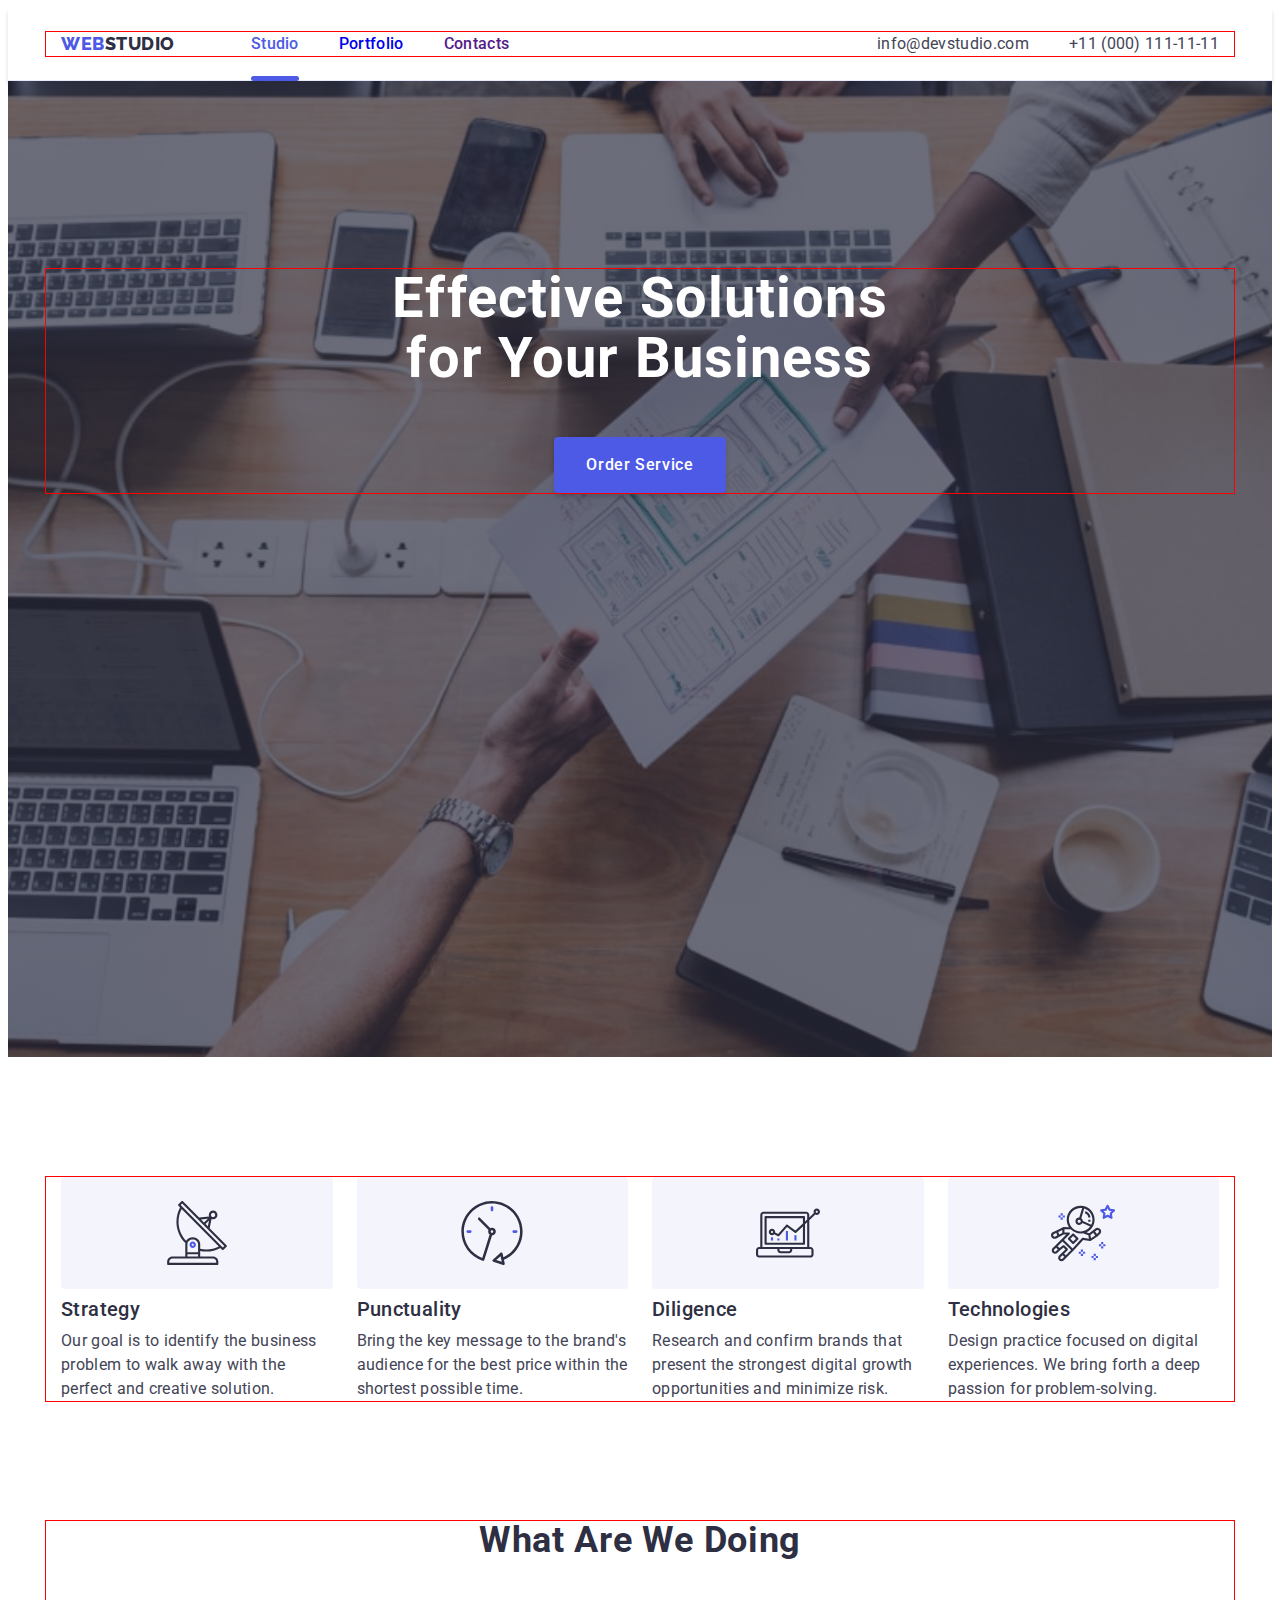
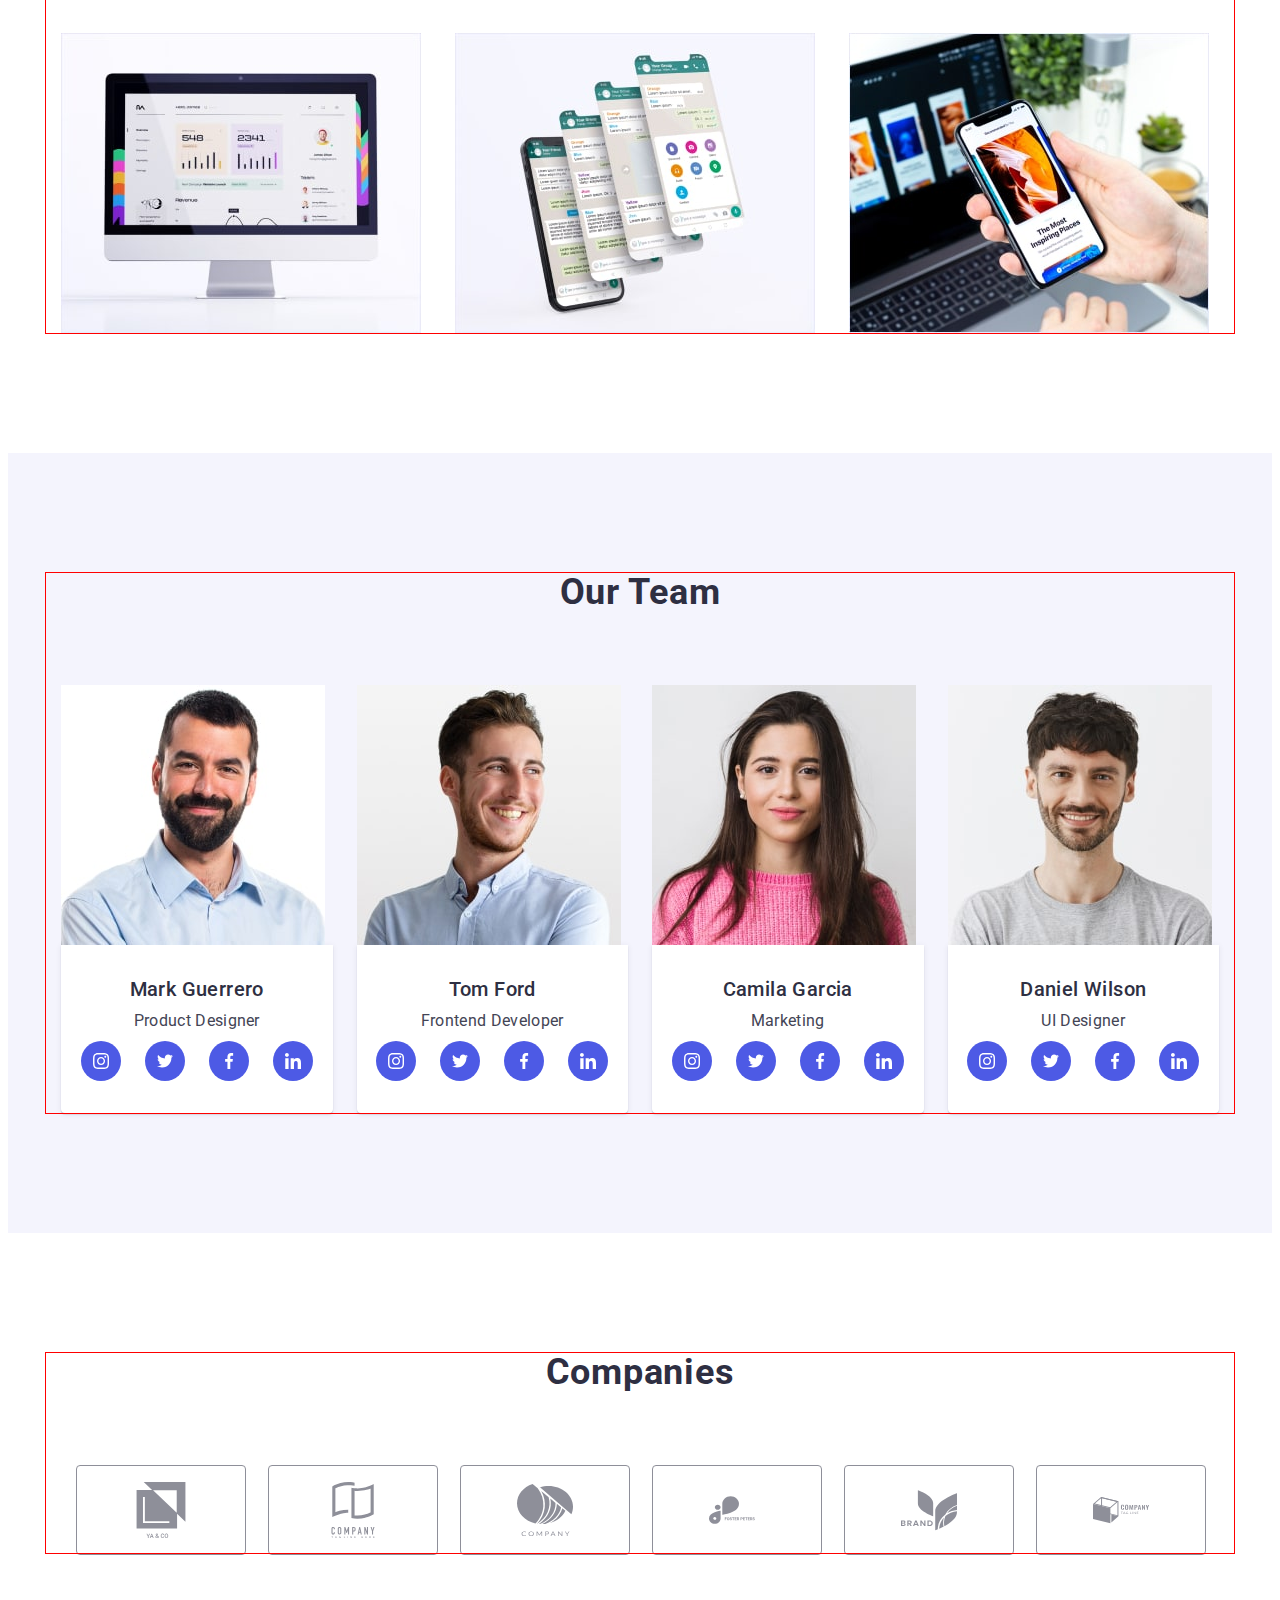
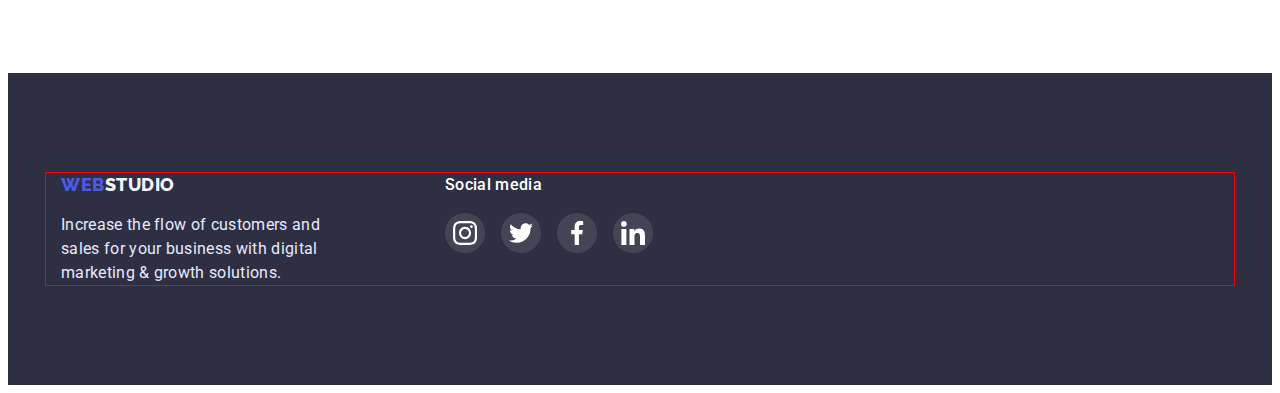
<file: index.html>
<!DOCTYPE html>
<html lang="en">
	<head>
		<meta charset="UTF-8" />
		<meta http-equiv="X-UA-Compatible" content="IE=edge" />
		<meta name="viewport" content="width=device-width, initial-scale=1.0" />
		<title>WebStudio</title>
		<link
			rel="stylesheet"
			href="https://cdnjs.cloudflare.com/ajax/libs/modern-normalize/1.1.0/modern-normalize.min.css"
			integrity="sha512-wpPYUAdjBVSE4KJnH1VR1HeZfpl1ub8YT/NKx4PuQ5NmX2tKuGu6U/JRp5y+Y8XG2tV+wKQpNHVUX03MfMFn9Q=="
			crossorigin="anonymous"
			referrerpolicy="no-referrer"
		/>
		<link rel="preconnect" href="https://fonts.googleapis.com" />
		<link rel="preconnect" href="https://fonts.gstatic.com" crossorigin />
		<link
			href="https://fonts.googleapis.com/css2?family=Raleway:wght@800&family=Roboto:wght@400;500;700&display=swap"
			rel="stylesheet"
		/>
		<link rel="stylesheet" href="./css/styles.css" />
	</head>
	<body>
		<header class="header">
			<div class="container header-container">
				<nav class="header-navigation">
					<a href="./index.html" class="header-logo link"><span>Web</span>Studio</a>
					<ul class="header-list list">
						<li class="header-item"><a href="./index.html" class="header-link link active">Studio</a></li>
						<li class="header-item"><a href="./portfolio.html" class="header-link link">Portfolio</a></li>
						<li class="header-item"><a href="" class="header-link link">Contacts</a></li>
					</ul>
				</nav>
				<address class="contacts">
					<ul class="contacts-list list">
						<li class="contacts-item"
							><a href="mailto:info@devstudio.com" class="contacts-link link">info@devstudio.com</a></li
						>
						<li class="contacts-item"
							><a href="tel:+110001111111" class="contacts-link link">+11 (000) 111-11-11</a></li
						>
					</ul>
				</address>
			</div>
		</header>
		<main>
			<!-- Hero Section -->
			<section class="hero">
				<div class="container">
					<h1 class="hero-title">Effective Solutions for Your Business</h1>
					<button type="button" class="hero-btn btn" data-modal-open>Order Service</button>
				</div>
			</section>
			<!--/Hero Section -->

			<!-- Features Section -->
			<section class="features">
				<div class="container">
					<h2 class="visually-hidden">Aur Features</h2>
					<ul class="features-list list">
						<li class="features-item">
							<div class="features-box">
								<svg class="features-icon" width="64" height="64">
									<use href="./images/icons.svg.svg#icon-antenna-1"></use>
								</svg>
							</div>
							<h3 class="features-subtitle">Strategy</h3>
							<p class="features-description">
								Our goal is to identify the business problem to walk away with the perfect and creative solution.
							</p>
						</li>
						<li class="features-item">
							<div class="features-box">
								<svg class="features-icon" width="64" height="64">
									<use href="./images/icons.svg.svg#icon-clock-1"></use>
								</svg>
							</div>
							<h3 class="features-subtitle">Punctuality</h3>
							<p class="features-description">
								Bring the key message to the brand's audience for the best price within the shortest possible time.
							</p>
						</li>
						<li class="features-item">
							<div class="features-box">
								<svg class="features-icon" width="64" height="64">
									<use href="./images/icons.svg.svg#icon-diagram-1"></use>
								</svg>
							</div>
							<h3 class="features-subtitle">Diligence</h3>
							<p class="features-description">
								Research and confirm brands that present the strongest digital growth opportunities and minimize risk.
							</p>
						</li>
						<li class="features-item">
							<div class="features-box">
								<svg class="features-icon" width="64" height="64">
									<use href="./images/icons.svg.svg#icon-astronaut-1"></use>
								</svg>
							</div>
							<h3 class="features-subtitle">Technologies</h3>
							<p class="features-description">
								Design practice focused on digital experiences. We bring forth a deep passion for problem-solving.
							</p>
						</li>
					</ul>
				</div>
			</section>
			<!-- /Features Section -->

			<!-- Work Section -->
			<section class="work">
				<div class="container">
					<h2 class="work-title">What are we doing</h2>
					<ul class="work-list list">
						<li class="work-item">
							<img src="./images/work-1.jpg" alt="work" width="360" height="300" />
						</li>
						<li class="work-item">
							<img src="./images/work-2.jpg" alt="work" width="360" height="300" />
						</li>
						<li class="work-item">
							<img src="./images/work-3.jpg" alt="work" width="360" height="300" />
						</li>
					</ul>
				</div>
			</section>
			<!-- /Work Section -->

			<!-- Team Section -->
			<section class="team">
				<div class="container">
					<h2 class="team-title">Our Team</h2>
					<ul class="team-list list">
						<li class="team-item">
							<img src="./images/face-1.jpg" alt="programmer" width="264" height="260" />
							<div class="team-content">
								<h3 class="team-subtitle">Mark Guerrero</h3>
								<p class="team-description">Product Designer</p>
								<ul class="team-social-list list">
									<li class="team-social-item"
										><a href="" class="team-social-link link">
											<svg class="team-social-icon" width="16" height="16">
												<use href="./images/icons.svg.svg#icon-instagram"></use></svg></a
									></li>
									<li class="team-social-item"
										><a href="" class="team-social-link link"
											><svg class="team-social-icon" width="16" height="16">
												<use href="./images/icons.svg.svg#icon-twitter"></use></svg></a
									></li>
									<li class="team-social-item"
										><a href="" class="team-social-link link"
											><svg class="team-social-icon" width="16" height="16">
												<use href="./images/icons.svg.svg#icon-facebook"></use></svg></a
									></li>
									<li class="team-social-item"
										><a href="" class="team-social-link link"
											><svg class="team-social-icon" width="16" height="16">
												<use href="./images/icons.svg.svg#icon-linkedin"></use></svg></a
									></li>
								</ul>
							</div>
						</li>
						<li class="team-item">
							<img src="./images/face-2.jpg" alt="programmer" width="264" height="260" />
							<div class="team-content">
								<h3 class="team-subtitle">Tom Ford</h3>
								<p class="team-description">Frontend Developer</p>
								<ul class="team-social-list list">
									<li class="team-social-item"
										><a href="" class="team-social-link link">
											<svg class="team-social-icon" width="16" height="16">
												<use href="./images/icons.svg.svg#icon-instagram"></use></svg></a
									></li>
									<li class="team-social-item"
										><a href="" class="team-social-link link"
											><svg class="team-social-icon" width="16" height="16">
												<use href="./images/icons.svg.svg#icon-twitter"></use></svg></a
									></li>
									<li class="team-social-item"
										><a href="" class="team-social-link link"
											><svg class="team-social-icon" width="16" height="16">
												<use href="./images/icons.svg.svg#icon-facebook"></use></svg></a
									></li>
									<li class="team-social-item"
										><a href="" class="team-social-link link"
											><svg class="team-social-icon" width="16" height="16">
												<use href="./images/icons.svg.svg#icon-linkedin"></use></svg></a
									></li>
								</ul>
							</div>
						</li>
						<li class="team-item">
							<img src="./images/face-3.jpg" alt="programmer" width="264" height="260" />
							<div class="team-content">
								<h3 class="team-subtitle">Camila Garcia</h3>
								<p class="team-description">Marketing</p>
								<ul class="team-social-list list">
									<li class="team-social-item"
										><a href="" class="team-social-link link">
											<svg class="team-social-icon" width="16" height="16">
												<use href="./images/icons.svg.svg#icon-instagram"></use></svg></a
									></li>
									<li class="team-social-item"
										><a href="" class="team-social-link link"
											><svg class="team-social-icon" width="16" height="16">
												<use href="./images/icons.svg.svg#icon-twitter"></use></svg></a
									></li>
									<li class="team-social-item"
										><a href="" class="team-social-link link"
											><svg class="team-social-icon" width="16" height="16">
												<use href="./images/icons.svg.svg#icon-facebook"></use></svg></a
									></li>
									<li class="team-social-item"
										><a href="" class="team-social-link link"
											><svg class="team-social-icon" width="16" height="16">
												<use href="./images/icons.svg.svg#icon-linkedin"></use></svg></a
									></li>
								</ul>
							</div>
						</li>
						<li class="team-item">
							<img src="./images/face-4.jpg" alt="programmer" width="264" height="260" />
							<div class="team-content">
								<h3 class="team-subtitle">Daniel Wilson</h3>
								<p class="team-description">UI Designer</p>
								<ul class="team-social-list list">
									<li class="team-social-item"
										><a href="" class="team-social-link link">
											<svg class="team-social-icon" width="16" height="16">
												<use href="./images/icons.svg.svg#icon-instagram"></use></svg></a
									></li>
									<li class="team-social-item"
										><a href="" class="team-social-link link"
											><svg class="team-social-icon" width="16" height="16">
												<use href="./images/icons.svg.svg#icon-twitter"></use></svg></a
									></li>
									<li class="team-social-item"
										><a href="" class="team-social-link link"
											><svg class="team-social-icon" width="16" height="16">
												<use href="./images/icons.svg.svg#icon-facebook"></use></svg></a
									></li>
									<li class="team-social-item"
										><a href="" class="team-social-link link"
											><svg class="team-social-icon" width="16" height="16">
												<use href="./images/icons.svg.svg#icon-linkedin"></use></svg></a
									></li>
								</ul>
							</div>
						</li>
					</ul>
				</div>
			</section>
			<!-- /Team Section -->

			<!-- Companies Section -->
			<section class="companies">
				<div class="container">
					<h2 class="companies-title">Companies</h2>
					<ul class="companies-list list">
						<li class="companies-item"
							><a href="" class="companies-link link">
								<svg class="companies-icon" width="104" height="56">
									<use href="./images/icons.svg.svg#icon-company-1"></use>
								</svg> </a
						></li>
						<li class="companies-item"
							><a href="" class="companies-link link"
								><svg class="companies-icon" width="104" height="56">
									<use href="./images/icons.svg.svg#icon-company-2"></use></svg></a
						></li>
						<li class="companies-item"
							><a href="" class="companies-link link"
								><svg class="companies-icon" width="104" height="56">
									<use href="./images/icons.svg.svg#icon-company-3"></use></svg></a
						></li>
						<li class="companies-item"
							><a href="" class="companies-link link"
								><svg class="companies-icon" width="104" height="56">
									<use href="./images/icons.svg.svg#icon-company-4"></use></svg></a
						></li>
						<li class="companies-item"
							><a href="" class="companies-link link"
								><svg class="companies-icon" width="104" height="56">
									<use href="./images/icons.svg.svg#icon-company-5"></use></svg></a
						></li>
						<li class="companies-item"
							><a href="" class="companies-link link"
								><svg class="companies-icon" width="104" height="56">
									<use href="./images/icons.svg.svg#icon-company-6"></use></svg></a
						></li>
					</ul>
				</div>
			</section>

			<!--/Companies Section -->
		</main>
		<footer class="footer">
			<div class="display-primary container">
				<div class="footer-text-container">
					<a href="./index.html" class="footer-logo link"><span>Web</span>Studio</a>
					<p class="footer-description">
						Increase the flow of customers and sales for your business with digital marketing & growth solutions.
					</p>
				</div>
				<div class="footer-social-container">
					<p class="footer-social-title">Social media</p>
					<ul class="footer-social-list list">
						<li class="footer-social-item"
							><a href="" class="footer-social-link link">
								<svg class="footer-social-icon" width="24" height="24">
									<use href="./images/icons.svg.svg#icon-instagram"></use>
								</svg> </a
						></li>
						<li class="footer-social-item"
							><a href="" class="footer-social-link link"
								><svg class="footer-social-icon" width="24" height="24">
									<use href="./images/icons.svg.svg#icon-twitter"></use></svg></a
						></li>
						<li class="footer-social-item"
							><a href="" class="footer-social-link link"
								><svg class="footer-social-icon" width="24" height="24">
									<use href="./images/icons.svg.svg#icon-facebook"></use></svg></a
						></li>
						<li class="footer-social-item"
							><a href="" class="footer-social-link link"
								><svg class="footer-social-icon" width="24" height="24">
									<use href="./images/icons.svg.svg#icon-linkedin"></use></svg></a
						></li>
					</ul>
				</div>
			</div>
		</footer>
		<!-- Modal -->
		<div class="backdrop is-hidden" data-modal>
			<div class="modal" data-modal-close>
				<button type="button" class="modal-close">
					<svg class="modal-close-icon" width="24" height="24">
						<use href="./images/symbol-defs.svg#icon-modal-close"></use>
					</svg>
				</button>
			</div>
		</div>

		<script src="./js/modal.js"></script>
	</body>
</html>
</file>
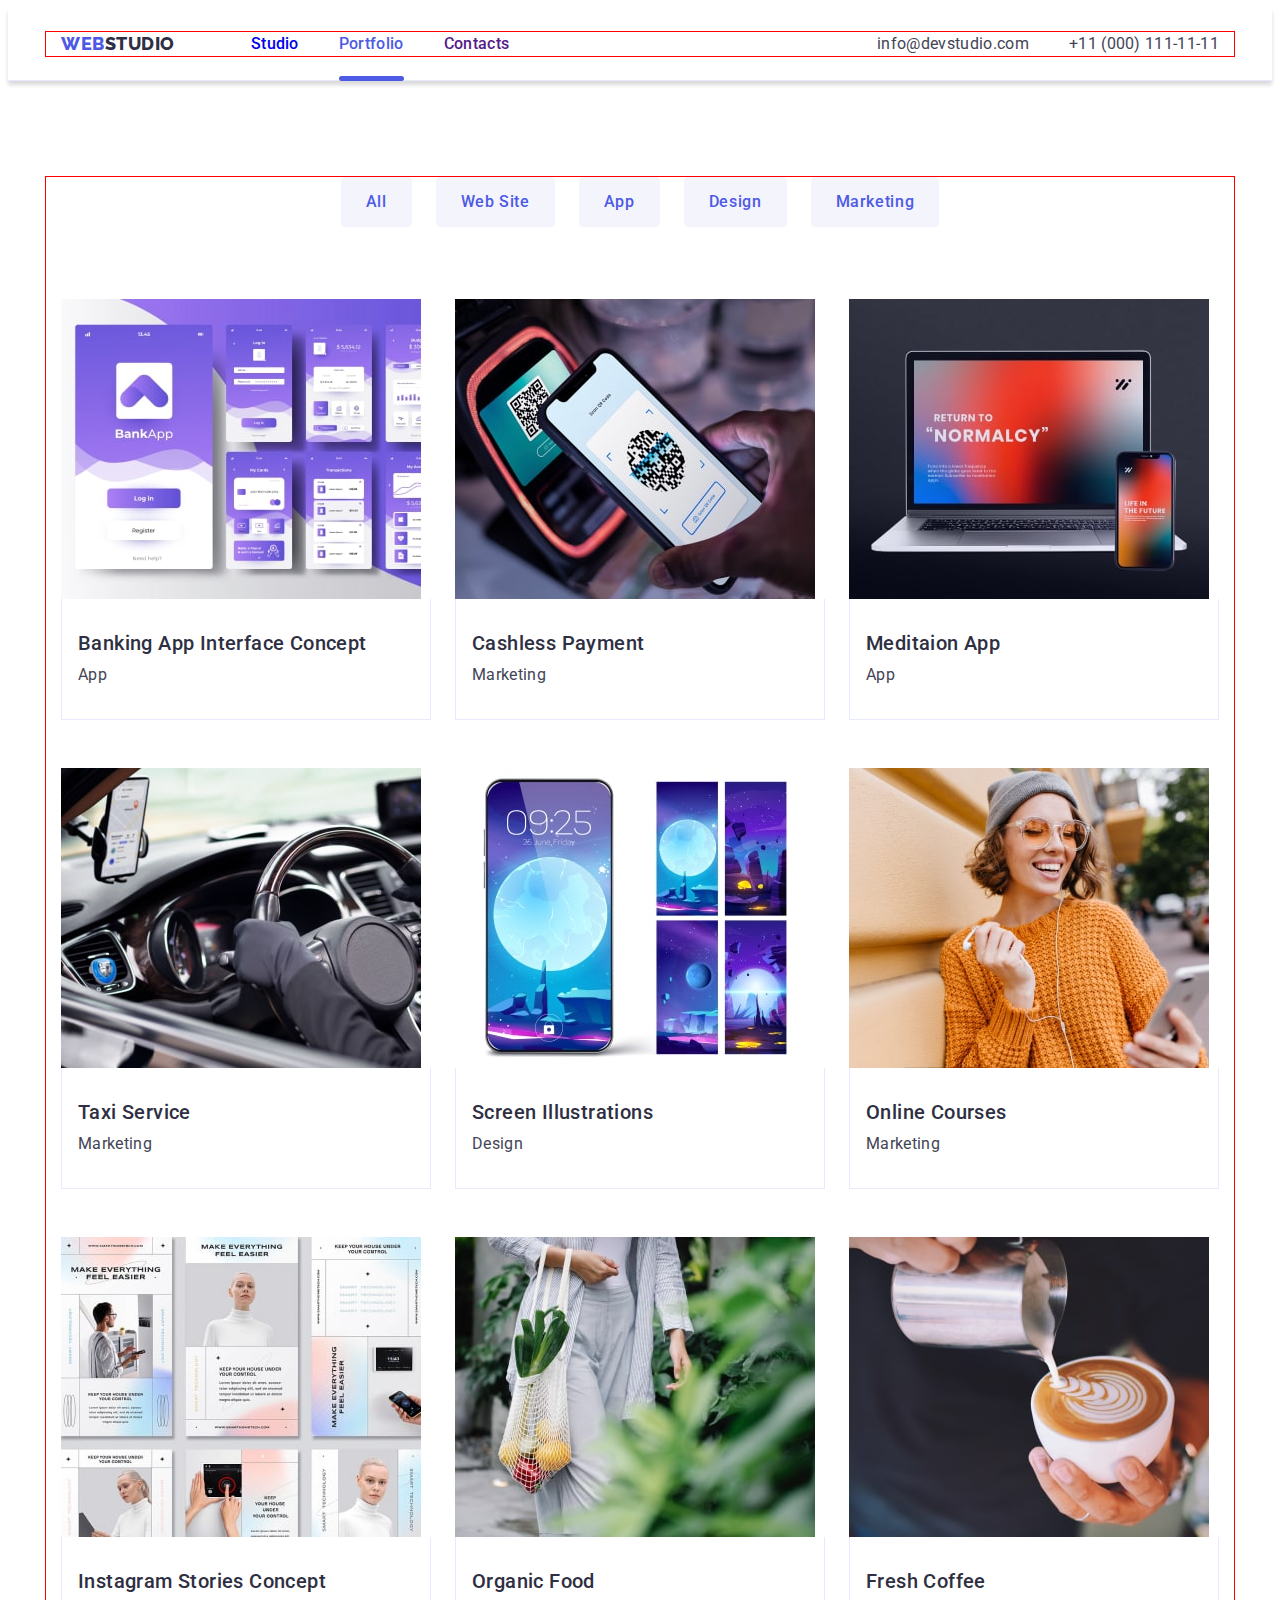
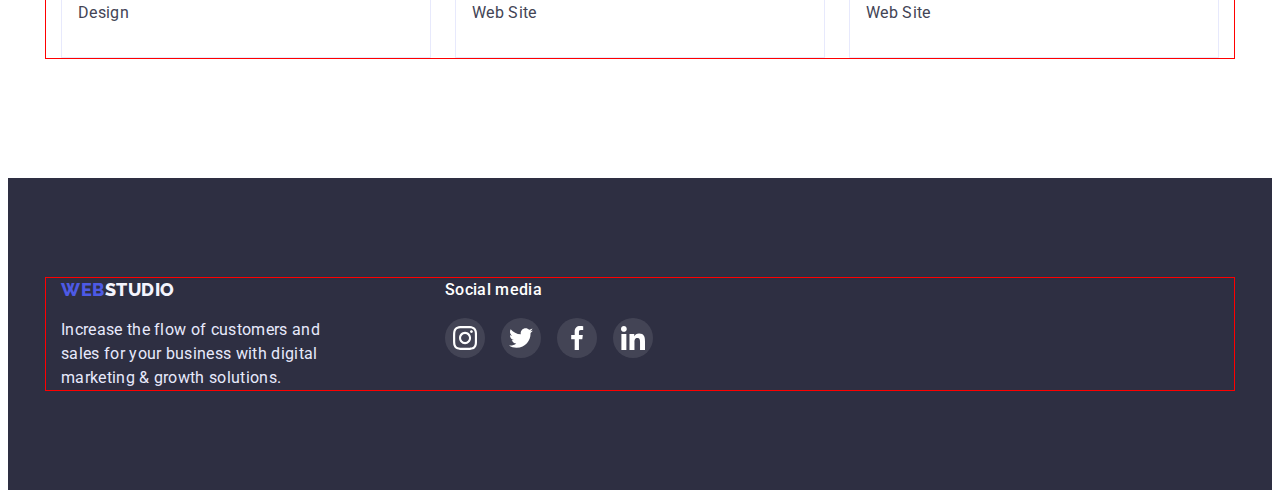
<file: portfolio.html>
<!DOCTYPE html>
<html lang="en">
	<head>
		<meta charset="UTF-8" />
		<meta http-equiv="X-UA-Compatible" content="IE=edge" />
		<meta name="viewport" content="width=device-width, initial-scale=1.0" />
		<title>WebStudio</title>
		<link
			rel="stylesheet"
			href="https://cdnjs.cloudflare.com/ajax/libs/modern-normalize/1.1.0/modern-normalize.min.css"
			integrity="sha512-wpPYUAdjBVSE4KJnH1VR1HeZfpl1ub8YT/NKx4PuQ5NmX2tKuGu6U/JRp5y+Y8XG2tV+wKQpNHVUX03MfMFn9Q=="
			crossorigin="anonymous"
			referrerpolicy="no-referrer"
		/>
		<link rel="preconnect" href="https://fonts.googleapis.com" />
		<link rel="preconnect" href="https://fonts.gstatic.com" crossorigin />
		<link
			href="https://fonts.googleapis.com/css2?family=Raleway:wght@800&family=Roboto:wght@400;500;700&display=swap"
			rel="stylesheet"
		/>
		<link rel="stylesheet" href="./css/styles.css" />
	</head>
	<body>
		<header class="header">
			<div class="container header-container">
				<nav class="header-navigation">
					<a href="./index.html" class="header-logo link"><span>Web</span>Studio</a>
					<ul class="header-list list">
						<li class="header-item"><a href="./index.html" class="header-link link">Studio</a></li>
						<li class="header-item"><a href="./portfolio.html" class="header-link link active">Portfolio</a></li>
						<li class="header-item"><a href="" class="header-link link">Contacts</a></li>
					</ul>
				</nav>
				<address class="contacts">
					<ul class="contacts-list list">
						<li class="contacts-item"
							><a href="mailto:info@devstudio.com" class="contacts-link link">info@devstudio.com</a></li
						>
						<li class="contacts-item"
							><a href="tel:+110001111111" class="contacts-link link">+11 (000) 111-11-11</a></li
						>
					</ul>
				</address>
			</div>
		</header>
		<main>
			<section class="portfolio">
				<div class="container">
					<h1 class="visually-hidden">Portfolio</h1>
					<ul class="portfolio-btn-list list">
						<li class="portfolio-btn-list-item"><button type="button" class="portfolio-btn btn">All</button></li>
						<li class="portfolio-btn-list-item"><button type="button" class="portfolio-btn btn">Web Site</button></li>
						<li class="portfolio-btn-list-item"><button type="button" class="portfolio-btn btn">App</button></li>
						<li class="portfolio-btn-list-item"><button type="button" class="portfolio-btn btn">Design</button></li>
						<li class="portfolio-btn-list-item"><button type="button" class="portfolio-btn btn">Marketing</button></li>
					</ul>
					<ul class="portfolio-list list">
						<li class="portfolio-item">
							<a href="" class="porfolio-link">
								<div class="portfolio-thumb">
									<img src="./images/porfolio-1.jpg" alt="example of work" width="360" height="300" />
									<p class="portfolio-link-description"
										>14 Stylish and User-Friendly App Design Concepts · Task Manager App · Calorie Tracker App · Exotic
										Fruit Ecommerce App · Cloud Storage App</p
									>
								</div>
								<div class="portfolio-content">
									<h2 class="portfolio-subtitle">Banking App Interface Concept</h2>
									<p class="portfolio-description">App</p>
								</div></a
							>
						</li>
						<li class="portfolio-item">
							<a href="" class="porfolio-link">
								<div class="portfolio-thumb">
									<img src="./images/porfolio-2.jpg" alt="example of work" width="360" height="300" />
									<p class="portfolio-link-description"
										>14 Stylish and User-Friendly App Design Concepts · Task Manager App · Calorie Tracker App · Exotic
										Fruit Ecommerce App · Cloud Storage App</p
									>
								</div>
								<div class="portfolio-content">
									<h2 class="portfolio-subtitle">Cashless Payment</h2>
									<p class="portfolio-description">Marketing</p>
								</div></a
							>
						</li>
						<li class="portfolio-item">
							<a href="" class="porfolio-link">
								<div class="portfolio-thumb"
									><img src="./images/porfolio-3.jpg" alt="example of work" width="360" height="300" />
									<p class="portfolio-link-description"
										>14 Stylish and User-Friendly App Design Concepts · Task Manager App · Calorie Tracker App · Exotic
										Fruit Ecommerce App · Cloud Storage App</p
									></div
								>
								<div class="portfolio-content">
									<h2 class="portfolio-subtitle">Meditaion App</h2>
									<p class="portfolio-description">App</p>
								</div></a
							>
						</li>
						<li class="portfolio-item">
							<a href="" class="porfolio-link"
								><div class="portfolio-thumb">
									<img src="./images/porfolio-4.jpg" alt="example of work" width="360" height="300" />
									<p class="portfolio-link-description"
										>14 Stylish and User-Friendly App Design Concepts · Task Manager App · Calorie Tracker App · Exotic
										Fruit Ecommerce App · Cloud Storage App</p
									></div
								>
								<div class="portfolio-content">
									<h2 class="portfolio-subtitle">Taxi Service</h2>
									<p class="portfolio-description">Marketing</p>
								</div></a
							>
						</li>
						<li class="portfolio-item">
							<a href="" class="porfolio-link">
								<div class="portfolio-thumb">
									<img src="./images/porfolio-5.jpg" alt="example of work" width="360" height="300" />
									<p class="portfolio-link-description"
										>14 Stylish and User-Friendly App Design Concepts · Task Manager App · Calorie Tracker App · Exotic
										Fruit Ecommerce App · Cloud Storage App</p
									>
								</div>
								<div class="portfolio-content">
									<h2 class="portfolio-subtitle">Screen Illustrations</h2>
									<p class="portfolio-description">Design</p>
								</div></a
							>
						</li>
						<li class="portfolio-item">
							<a href="" class="porfolio-link">
								<div class="portfolio-thumb"
									><img src="./images/porfolio-6.jpg" alt="example of work" width="360" height="300" />
									<p class="portfolio-link-description"
										>14 Stylish and User-Friendly App Design Concepts · Task Manager App · Calorie Tracker App · Exotic
										Fruit Ecommerce App · Cloud Storage App</p
									></div
								>
								<div class="portfolio-content">
									<h2 class="portfolio-subtitle">Online Courses</h2>
									<p class="portfolio-description">Marketing</p>
								</div></a
							>
						</li>
						<li class="portfolio-item">
							<a href="" class="porfolio-link"
								><div class="portfolio-thumb">
									<img src="./images/porfolio-7.jpg" alt="example of work" width="360" height="300" />
									<p class="portfolio-link-description"
										>14 Stylish and User-Friendly App Design Concepts · Task Manager App · Calorie Tracker App · Exotic
										Fruit Ecommerce App · Cloud Storage App</p
									>
								</div>
								<div class="portfolio-content">
									<h2 class="portfolio-subtitle">Instagram Stories Concept</h2>
									<p class="portfolio-description">Design</p>
								</div></a
							>
						</li>
						<li class="portfolio-item">
							<a href="" class="porfolio-link"
								><div class="portfolio-thumb"
									><img src="./images/porfolio-8.jpg" alt="example of work" width="360" height="300" />
									<p class="portfolio-link-description"
										>14 Stylish and User-Friendly App Design Concepts · Task Manager App · Calorie Tracker App · Exotic
										Fruit Ecommerce App · Cloud Storage App</p
									></div
								>
								<div class="portfolio-content">
									<h2 class="portfolio-subtitle">Organic Food</h2>
									<p class="portfolio-description">Web Site</p>
								</div></a
							>
						</li>
						<li class="portfolio-item">
							<a href="" class="porfolio-link"
								><div class="portfolio-thumb"
									><img src="./images/porfolio-9.jpg" alt="example of work" width="360" height="300" />
									<p class="portfolio-link-description"
										>14 Stylish and User-Friendly App Design Concepts · Task Manager App · Calorie Tracker App · Exotic
										Fruit Ecommerce App · Cloud Storage App</p
									></div
								>
								<div class="portfolio-content">
									<h2 class="portfolio-subtitle">Fresh Coffee</h2>
									<p class="portfolio-description">Web Site</p>
								</div></a
							>
						</li>
					</ul>
				</div>
			</section>
		</main>
		<footer class="footer">
			<div class="display-primary container">
				<div class="footer-text-container">
					<a href="./index.html" class="footer-logo link"><span>Web</span>Studio</a>
					<p class="footer-description">
						Increase the flow of customers and sales for your business with digital marketing & growth solutions.
					</p>
				</div>
				<div class="footer-social-container">
					<h2 class="footer-social-title">Social media</h2>
					<ul class="footer-social-list list">
						<li class="footer-social-item"
							><a href="" class="footer-social-link link">
								<svg class="footer-social-icon" width="24" height="24">
									<use href="./images/icons.svg.svg#icon-instagram"></use>
								</svg> </a
						></li>
						<li class="footer-social-item"
							><a href="" class="footer-social-link link"
								><svg class="footer-social-icon" width="24" height="24">
									<use href="./images/icons.svg.svg#icon-twitter"></use></svg></a
						></li>
						<li class="footer-social-item"
							><a href="" class="footer-social-link link"
								><svg class="footer-social-icon" width="24" height="24">
									<use href="./images/icons.svg.svg#icon-facebook"></use></svg></a
						></li>
						<li class="footer-social-item"
							><a href="" class="footer-social-link link"
								><svg class="footer-social-icon" width="24" height="24">
									<use href="./images/icons.svg.svg#icon-linkedin"></use></svg></a
						></li>
					</ul>
				</div>
			</div>
		</footer>
	</body>
</html>
</file>
<file: css/styles.css>
:root {
	--description-text-color: #434455;
	--contacts-text-color: #434455;
	--main-subtitle-color: #2e2f42;
	--main-title-color: #2e2f42;
	--header-logo-color: #2e2f42;
	--header-link-color: #2e2f42;
	--hero-title-color: #ffffff;
	--hero-background-color: #2e2f42;
	--accent-color: #4d5ae5;
	--footer-logo-color: #f4f4fd;
	--footer-description-color: #e7e9fc;
	--footer-background-color: #2e2f42;
	--team-background-color: #f4f4fd;
	--hero-btn-text-color: #ffffff;
	--portfolio-btn-background-color: #f4f4fd;
	--portfolio-btn-text-hover-color: #ffffff;
}

body {
	font-family: "Roboto", sans-serif;
	background: #ffffff;
}

h1,
h2,
h3,
h4,
h5,
h6,
p {
	margin: 0;
}
ul {
	list-style: none;
	margin: 0;
	padding-left: 0;
}
img {
	display: block;
	max-width: 100%;
	height: auto;
}
button {
	display: block;
	cursor: pointer;
	border: none;
}
address {
	font-style: normal;
}
a {
	text-decoration: none;
}

.container {
	width: 1158px;
	margin: 0 auto;
	padding: 0 15px;
	outline: 1px solid red;
}

.list {
	list-style: none;
}

.link {
	text-decoration: none;
}

.visually-hidden {
	position: absolute;
	width: 1px;
	height: 1px;
	margin: -1px;
	border: 0;
	padding: 0;

	white-space: nowrap;
	clip-path: inset(100%);
	clip: rect(0 0 0 0);
	overflow: hidden;
}

.btn {
	cursor: pointer;
}

/* ------------------Header----------------- */
.header {
	padding: 24px 0;
	border-bottom: 1px solid #e7e9fc;
	box-shadow: 0px 4px 4px rgba(0, 0, 0, 0.15);
}
.header-container {
	display: flex;
	align-items: center;
}
.header-navigation {
	display: flex;
	align-items: center;
}
.header-logo {
	font-family: "Raleway", sans-serif;
	font-style: normal;
	font-weight: 800;
	font-size: 18px;
	line-height: 1.33;
	display: flex;
	align-items: center;
	letter-spacing: 0.03em;
	text-transform: uppercase;
	color: var(--header-logo-color);
	margin-right: 76px;
}
.header-logo span {
	color: var(--accent-color);
}
.header-list {
	display: flex;
	gap: 40px;
}
.header-item {
}
.header-link {
	font-weight: 500;
	font-size: 16px;
	line-height: 1.5;
	letter-spacing: 0.02em;
	transition: color 250ms cubic-bezier(0.4, 0, 0.2, 1);
	padding-bottom: 28px;
}
.active {
	color: var(--accent-color);
	position: relative;
}
.header-link.active::after {
	position: absolute;
	left: 0;
	bottom: 0;
	content: "";
	width: 100%;
	height: 5px;
	background-color: var(--accent-color);
	border-radius: 4px;
}

.header-link:hover {
	color: var(--accent-color);
}
.header-link:focus {
	color: var(--accent-color);
}

.contacts {
	margin-left: auto;
}
.contacts-list {
	display: flex;
	align-items: center;
}
.contacts-item {
}
.contacts-item:not(:last-child) {
	margin-right: 40px;
}
.contacts-link {
	font-style: normal;
	font-weight: 400;
	font-size: 16px;
	line-height: 1.5;
	letter-spacing: 0.02em;
	color: var(--contacts-text-color);
	transition: color 250ms cubic-bezier(0.4, 0, 0.2, 1);
}
.contacts-link:hover {
	color: var(--accent-color);
}
.contacts-link:focus {
	color: var(--accent-color);
}

/* ------------------Hero Section----------------- */
.hero {
	text-align: center;
	padding: 188px 0;
	background-image: linear-gradient(rgba(46, 47, 66, 0.7), rgba(46, 47, 66, 0.7)), url(../images/bg-main.jpg);
	background-repeat: no-repeat;
	background-position: center;
	background-size: cover;
	max-width: 1440px;
	height: 600px;
	margin: 0 auto;
}

.hero-title {
	font-weight: 700;
	font-size: 56px;
	line-height: 1.07;
	letter-spacing: 0.02em;
	color: var(--hero-title-color);
	max-width: 496px;
	margin: 0 auto;
	margin-bottom: 48px;
}
.hero-btn {
	font-family: inherit;
	font-weight: 500;
	font-size: 16px;
	line-height: 1.5;
	align-items: center;
	letter-spacing: 0.04em;
	color: var(--hero-btn-text-color);
	background: var(--accent-color);
	box-shadow: 0px 4px 4px rgba(0, 0, 0, 0.15);
	border-radius: 4px;
	min-width: 169px;
	margin: 0 auto;
	padding: 16px 32px;
	transition: background-color 250ms cubic-bezier(0.4, 0, 0.2, 1);
}

.hero-btn:hover {
	background-color: rgba(64, 75, 191, 1);
	box-shadow: 0px 4px 4px rgba(0, 0, 0, 0.15);
	border-radius: 4px;
}
.hero-btn:focus {
	background-color: rgba(64, 75, 191, 1);
	box-shadow: 0px 4px 4px rgba(0, 0, 0, 0.15);
	border-radius: 4px;
}

/* ------------------Features Section----------------- */
.features {
	padding: 120px 0;
}
.features-list {
	display: flex;
	gap: 24px;
}
.features-item {
	width: calc((100% - 72px) / 4);
}
.features-box {
	display: flex;
	justify-content: center;
	align-items: center;
	background: #f4f4fd;
	border-radius: 4px;
	height: 112px;
	margin-bottom: 8px;
}
.features-icon {
}
.features-subtitle {
	font-weight: 500;
	font-size: 20px;
	line-height: 1.2;
	letter-spacing: 0.02em;
	color: var(--main-subtitle-color);
	margin-bottom: 8px;
}
.features-description {
	font-weight: 400;
	font-size: 16px;
	line-height: 1.5;
	letter-spacing: 0.02em;
	color: var(--description-text-color);
}
/* ------------------Work Section----------------- */
.work {
	margin-bottom: 120px;
}
.work-title {
	font-weight: 700;
	font-size: 36px;
	line-height: 1.11;
	text-align: center;
	letter-spacing: 0.02em;
	text-transform: capitalize;
	color: var(--main-title-color);
	margin-bottom: 72px;
}
.work-list {
	display: flex;
	gap: 24px;
}
.work-item {
	width: calc((100% - 48px) / 3);
}

/* ------------------Team Section----------------- */
.team {
	background: var(--team-background-color);
	padding: 120px 0;
}
.team-title {
	font-weight: 700;
	font-size: 36px;
	line-height: 1.11;
	text-align: center;
	letter-spacing: 0.02em;
	text-transform: capitalize;
	color: var(--main-title-color);
	margin-bottom: 72px;
}
.team-list {
	display: flex;
	gap: 24px;
}
.team-item {
	width: calc((100% - 72px) / 4);
}
.team-content {
	background: #ffffff;
	padding-top: 32px;
	padding-bottom: 32px;
	box-shadow: 0px 1px 6px rgba(46, 47, 66, 0.08), 0px 1px 1px rgba(46, 47, 66, 0.16), 0px 2px 1px rgba(46, 47, 66, 0.08);
	border-radius: 0px 0px 4px 4px;
}
.team-subtitle {
	font-weight: 500;
	font-size: 20px;
	line-height: 1.2;
	text-align: center;
	letter-spacing: 0.02em;
	color: var(--main-subtitle-color);
	margin-bottom: 8px;
}
.team-description {
	font-weight: 400;
	font-size: 16px;
	line-height: 1.5;
	text-align: center;
	letter-spacing: 0.02em;
	color: var(--description-text-color);
	margin-bottom: 8px;
}

.team-social-list {
	display: flex;
	justify-content: center;
	gap: 24px;
}
.team-social-item {
	width: 40px;
	height: 40px;
}
.team-social-link {
	display: flex;
	justify-content: center;
	align-items: center;
	width: 100%;
	height: 100%;
	border-radius: 50%;
	background-color: var(--accent-color);
	fill: white;
	transition: background-color 250ms cubic-bezier(0.4, 0, 0.2, 1);
}

.team-social-link:is(:hover, :focus) {
	background-color: #404bbf;
}

/* ------------------Companies Section----------------- */
.companies {
	padding: 120px 0;
}

.companies-title {
	font-weight: 700;
	font-size: 36px;
	line-height: 1.11;
	text-align: center;
	letter-spacing: 0.02em;
	text-transform: capitalize;
	color: var(--main-title-color);
	margin-bottom: 72px;
}
.companies-list {
	display: flex;
	justify-content: center;
	gap: 24px;
}

.companies-item {
	width: 168px;
	height: 88px;
}
.companies-link {
	display: flex;
	justify-content: center;
	align-items: center;
	width: 100%;
	height: 100%;
	border: 1px solid currentColor;
	border-radius: 4px;
	color: #8e8f99;
	transition: color 250ms cubic-bezier(0.4, 0, 0.2, 1);
}

.companies-link:is(:hover, :focus) {
	color: var(--accent-color);
}
.companies-icon {
	fill: currentColor;
}

/* ------------------Modal----------------- */
.backdrop {
	position: fixed;
	top: 0;
	left: 0;
	width: 100%;
	height: 100%;
	background-color: rgba(120, 120, 120, 0.5);
	transition: opacity 250ms cubic-bezier(0.4, 0, 0.2, 1), visibility 250ms cubic-bezier(0.4, 0, 0.2, 1);
}
.backdrop.is-hidden {
	opacity: 0;
	pointer-events: none;
	visibility: hidden;
}
.modal {
	position: absolute;
	top: 50%;
	left: 50%;
	transform: translate(-50%, -50%);
	min-width: 400px;
	min-height: 600px;
	background-color: #ffffff;
	padding: 20px;
}

.modal-close {
	display: block;
	margin-left: auto;
}
.modal-close:is(:hover, :focus) {
}

/* ------------------/Modal----------------- */

/* ------------------Footer Section----------------- */
.footer {
	background: var(--footer-background-color);
	padding: 100px 0;
}
.footer-logo {
	font-family: "Raleway", sans-serif;
	font-style: normal;
	font-weight: 800;
	font-size: 18px;
	line-height: 1.33;
	display: flex;
	align-items: center;
	letter-spacing: 0.03em;
	text-transform: uppercase;
	color: var(--footer-logo-color);
	margin-bottom: 16px;
}
.footer-logo span {
	color: var(--accent-color);
}
.footer-description {
	font-weight: 400;
	font-size: 16px;
	line-height: 1.5;
	letter-spacing: 0.02em;
	color: var(--footer-description-color);
	max-width: 264px;
}

.display-primary {
	display: flex;
	gap: 120px;
}
.footer-text-container {
}

.footer-social-container {
}
.footer-social-title {
	font-family: "Roboto";
	font-style: normal;
	font-weight: 500;
	font-size: 16px;
	line-height: 1.5;
	letter-spacing: 0.02em;
	color: #ffffff;
	margin-bottom: 16px;
}
.footer-social-list {
	display: flex;
	justify-content: center;
	gap: 16px;
}
.footer-social-item {
	width: 40px;
	height: 40px;
}
.footer-social-link {
	display: flex;
	justify-content: center;
	align-items: center;
	width: 100%;
	height: 100%;
	border-radius: 50%;
	background-color: rgba(255, 255, 255, 0.1);
	fill: white;
	transition: background-color 250ms cubic-bezier(0.4, 0, 0.2, 1);
}
.footer-social-link:is(:hover, :focus) {
	background-color: #31d0aa;
}

/* ------------------Portfolio Section----------------- */

.portfolio {
	padding-top: 96px;
	padding-bottom: 120px;
}

.portfolio-btn-list {
	display: flex;
	justify-content: center;
	gap: 24px;
	margin-bottom: 72px;
}
.portfolio-btn-list-item {
}
.portfolio-list {
	display: flex;
	flex-wrap: wrap;
	row-gap: 48px;
	column-gap: 24px;
}
.portfolio-item {
	width: calc((100% - 48px) / 3);
}

.porfolio-link:hover .portfolio-link-description, .porfolio-link:focus .portfolio-link-description {
	transform: translateY(0);
}

.porfolio-link {
	display: block;
	transition: box-shadow 250ms cubic-bezier(0.4, 0, 0.2, 1);
}
.porfolio-link:is(:hover, :focus) {
	box-shadow: 0px 1px 6px rgba(46, 47, 66, 0.08), 0px 1px 1px rgba(46, 47, 66, 0.16), 0px 2px 1px rgba(46, 47, 66, 0.08);
}
.portfolio-thumb {
	position: relative;
	overflow: hidden;
}
.portfolio-link-description {
	font-weight: 400;
	font-size: 16px;
	line-height: 1.5;
	letter-spacing: 0.02em;
	color: #f4f4fd;
	background-color: #4d5ae5;
	padding: 40px 32px;
	position: absolute;
	top: 0;
	left: 0;
	width: 100%;
	height: 100%;
	opacity: 1;
	transition: transform 250ms cubic-bezier(0.4, 0, 0.2, 1);
	transform: translateY(100%);
}

.portfolio-btn {
	font-family: inherit;
	font-weight: 500;
	font-size: 16px;
	line-height: 1.5;
	display: flex;
	align-items: center;
	text-align: center;
	letter-spacing: 0.04em;
	color: var(--accent-color);
	background-color: var(--portfolio-btn-background-color);
	padding: 12px 24px;
	border-radius: 4px;
	border: 1px solid var(--portfolio-btn-background-color);
	transition: background-color 250ms cubic-bezier(0.4, 0, 0.2, 1), color 250ms cubic-bezier(0.4, 0, 0.2, 1),
		border-color 250ms cubic-bezier(0.4, 0, 0.2, 1), box-shadow 250ms cubic-bezier(0.4, 0, 0.2, 1);
}
.portfolio-btn:hover {
	background-color: var(--accent-color);
	color: var(--portfolio-btn-text-hover-color);
	border-color: var(--accent-color);
	box-shadow: 0px 3px 1px rgba(0, 0, 0, 0.1), 0px 2px 1px rgba(0, 0, 0, 0.08), 0px 2px 2px rgba(0, 0, 0, 0.12);
}

.portfolio-btn:focus {
	background-color: var(--accent-color);
	color: var(--portfolio-btn-text-hover-color);
	border-color: var(--accent-color);
	box-shadow: 0px 3px 1px rgba(0, 0, 0, 0.1), 0px 2px 1px rgba(0, 0, 0, 0.08), 0px 2px 2px rgba(0, 0, 0, 0.12);
}

.portfolio-subtitle {
	font-weight: 500;
	font-size: 20px;
	line-height: 1.2;
	letter-spacing: 0.02em;
	color: var(--main-subtitle-color);
	margin-bottom: 8px;
}
.portfolio-description {
	font-weight: 400;
	font-size: 16px;
	line-height: 1.5;
	letter-spacing: 0.02em;
	color: var(--description-text-color);
}

.portfolio-content {
	background: #ffffff;
	border: 1px solid #e7e9fc;
	padding: 32px 16px;
	border-top: 0;
}
</file>
